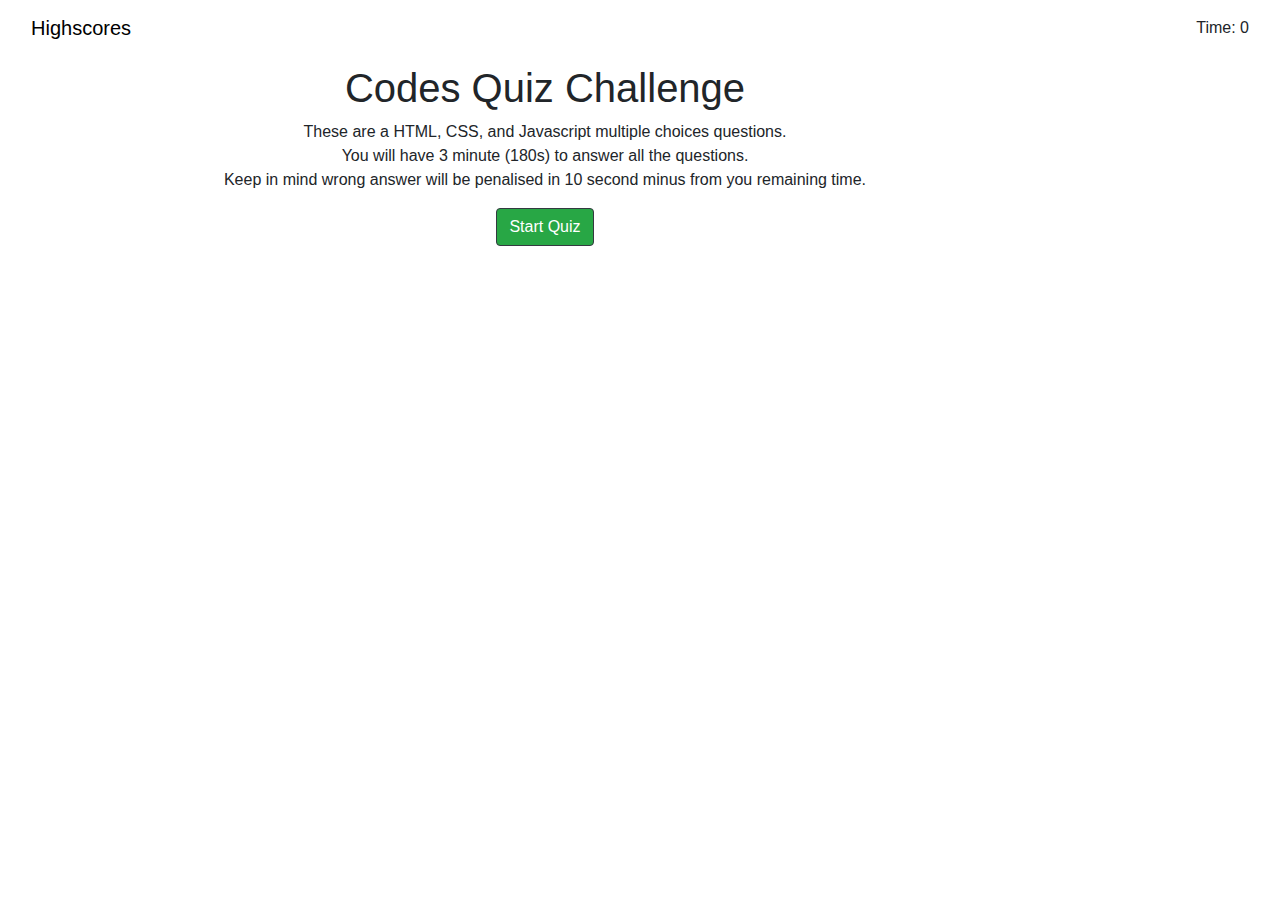
<file: index.html>
<!DOCTYPE html>
<html lang="en">

<head>
    <meta charset="UTF-8">
    <meta name="viewport" content="width=device-width, initial-scale=1.0">
    <meta http-equiv="X-UA-Compatible" content="ie=edge">
    <link rel="stylesheet" href="https://stackpath.bootstrapcdn.com/bootstrap/4.3.1/css/bootstrap.min.css"
        integrity="sha384-ggOyR0iXCbMQv3Xipma34MD+dH/1fQ784/j6cY/iJTQUOhcWr7x9JvoRxT2MZw1T" crossorigin="anonymous">
    <link rel="stylesheet" type="text/css" href="assets/CSS/style.css">
    <title>Quiz App</title>
</head>

<body>
    <nav class="navbar navbar-inverse">
        <div class="container-fluid">
            <div class="navbar-header">
                <a class="navbar-brand" id="highscore-link" href="highScores.html">Highscores</a></div>
            <div class="nav navbar-nav navbar-right" id="time">Time: 0</div>
        </div>
        </div>
    </nav>
    <div class="container">
        <div class="row">
            <div class="col-md-12 col-lg-10" id="master-div">
                <h2 id="question"></h2>
                <div id="answers">
                    <button type="button" class="btn btn-dark" id="answerOne"></button>
                    <button type="button" class="btn btn-dark" id="answerTwo"></button>
                    <button type="button" class="btn btn-dark" id="answerThree"></button>
                    <button type="button" class="btn btn-dark" id="answerFour"></button>
                </div>
                <div id="message">
                  <h1>Codes Quiz Challenge</h1>
                  <p>These are a HTML, CSS, and Javascript multiple choices questions.
                    <br> You will have 3 minute (180s) to answer all the questions.
                    <br> Keep in mind wrong answer will be penalised in 10 second minus from you remaining time.
                  </p>
              </div>
              
                <div class="col-xs-12 col-sm-8 col-md-6" id="buttonDiv"><button type="button" class="btn btn-dark"
                        id="startButton">Start
                        Quiz</button>
                </div>
            </div>
        </div>
    </div>
    <script src="assets/javaScript/questions.js"></script>
    <script src="assets/javaScript/script.js"></script>
    </div>
</body>

</html>
</file>
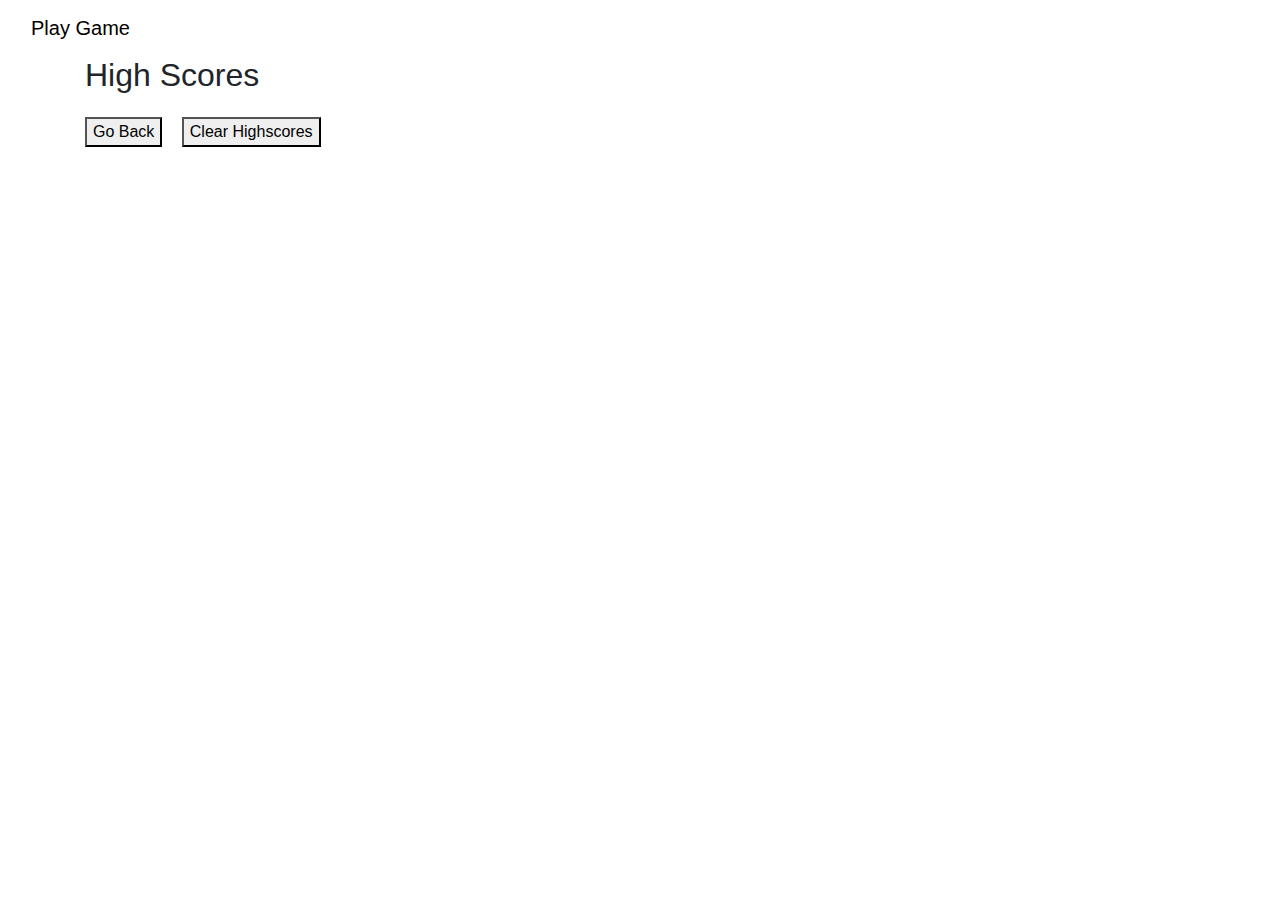
<file: highScores.html>
<!DOCTYPE html>
<html lang="en">

<head>
    <meta charset="UTF-8">
    <meta name="viewport" content="width=device-width, initial-scale=1.0">
    <meta http-equiv="X-UA-Compatible" content="ie=edge">
    <link rel="stylesheet" href="https://stackpath.bootstrapcdn.com/bootstrap/4.3.1/css/bootstrap.min.css"
        integrity="sha384-ggOyR0iXCbMQv3Xipma34MD+dH/1fQ784/j6cY/iJTQUOhcWr7x9JvoRxT2MZw1T" crossorigin="anonymous">
    <link rel="stylesheet" type="text/css" href="style.css">
    <title>High Scores</title>
</head>

<body>
    <nav class="navbar navbar-inverse">
        <div class="container-fluid">
            <div class="navbar-header">
                <a class="navbar-brand" id="highscore-link" href="index.html">Play Game</a></div>
        </div>
    </nav>
    <div class="container">
        <div class="row">
            <div class="col-md-12 col-lg-10 col-xl-8" id="highscore-div">
                <h2>High Scores</h2>
                <table id="highScores"></table>
                <button id="go-back">Go Back</button>
                <button id="clear-highscores">Clear Highscores</button>
            </div>
        </div>
    </div>
    <script src="assets/javaScript/scoreBoard.js"></script>
</body>

</html>
</file>
<file: assets/CSS/style.css>
#answerOne{
    background-color: #007bff;
}

#answerTwo{
    background-color: #007bff;
}

#answerThree{
    background-color: #007bff;
}

#answerFour{
    background-color: #007bff;
}

#startButton{
    background-color: #28a745;
    text-align: center;
}

#buttonDiv{
    text-align: center;
}

#answers{
    text-align: center;
}


#highscore-link{
    color: black;
}

#question {
    text-align: center;
}

#master-div {
    text-align: -webkit-center;
}

#score{
    margin: 15px 15px 15px 15px;
}

#input-field {
    margin-right: 15px;
    margin-left: 15px;
}

#go-back {
    margin-top: 15px;
    margin-right: 15px;
}

#clear-highscores {
    margin-top: 15px;
}

td {
    padding: 5px;
}
</file>
<file: style.css>
#answerOne{
    background-color: #563d7c;
}

#answerTwo{
    background-color: #563d7c;
}

#answerThree{
    background-color: #563d7c;
}

#answerFour{
    background-color: #563d7c;
}

#startButton{
    background-color: #563d7c;
    text-align: center;
}

#buttonDiv{
    text-align: center;
}

#answers{
    text-align: center;
}


#highscore-link{
    color: black;
}

#question {
    text-align: center;
}

#master-div {
    text-align: -webkit-center;
}

#score{
    margin: 15px 15px 15px 15px;
}

#input-field {
    margin-right: 15px;
    margin-left: 15px;
}

#go-back {
    margin-top: 15px;
    margin-right: 15px;
}

#clear-highscores {
    margin-top: 15px;
}

td {
    padding: 5px;
}
</file>
